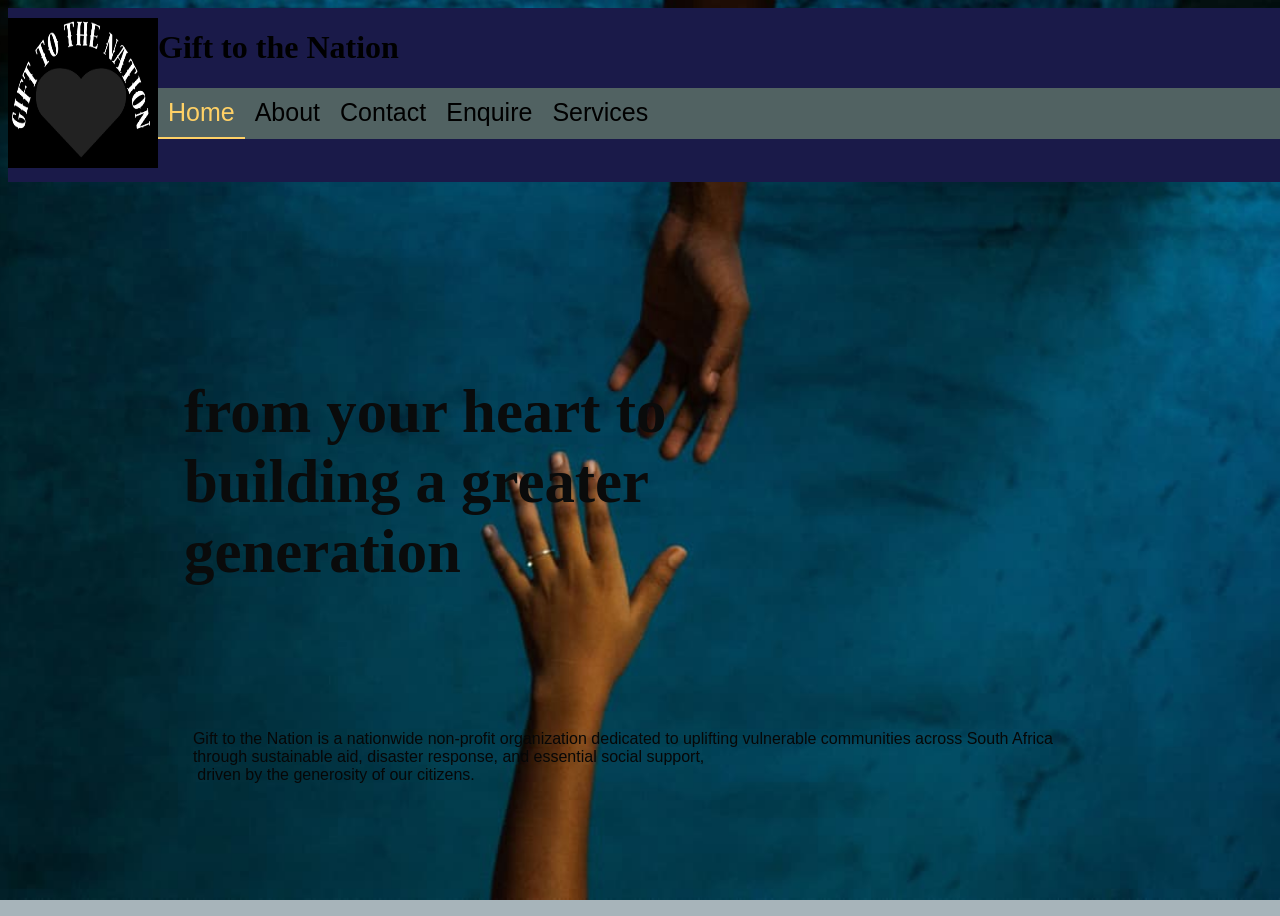
<file: index.html>
<!DOCTYPE html>
    <html lang="en">
    <head>
        <meta charset="UTF-8">
        <meta name="viewport" content="width=device-width, initial-scale=1.0">
         <link rel="stylesheet" href="styles.css">
             <link rel="stylesheet" href="extras.css">
<title>Gift to the Nation | Non-profit helping communities in South Africa</title>
<meta name="description" content="Gift to the Nation is a South African non-profit providing food parcels, school lunches and support to vulnerable communities.">
   
</head>

<body class="index-page">

    <header>

         <img src="giftToTheNationLogo.png" alt = "gift to the nation logo"width="150" height="150" style="display:block; float:left; margin:10px auto;">

   <h1>Gift to the Nation</h1>
       
        <nav>
            <ul>    
             <li><a href="index.html">Home</a></li> 
                <li><a href="about.html">About</a></li>
                <li><a href="contact.html">Contact</a></li>
                <li><a href="enquire.html">Enquire</a></li>
                  <li><a href="services.html">Services</a></li>
            </ul>
        </nav>
    
</header>

    <style>
   
       
    </style>
   
        <br>
        
        
    
        
       <main class="panel-wrap">
        <h2 ><br>from your heart to <br>building a greater<br> generation</h2>
        <pre>
        <p ><br>  Gift to the Nation is a nationwide non-profit organization dedicated to uplifting vulnerable communities across South Africa <br>  through sustainable aid, disaster response, and essential social support,<br>   driven by the generosity of our citizens.</p>
    </pre>
  
    </main>
                  <script src="myscript.js"></script>

</body>
</html>
</file>
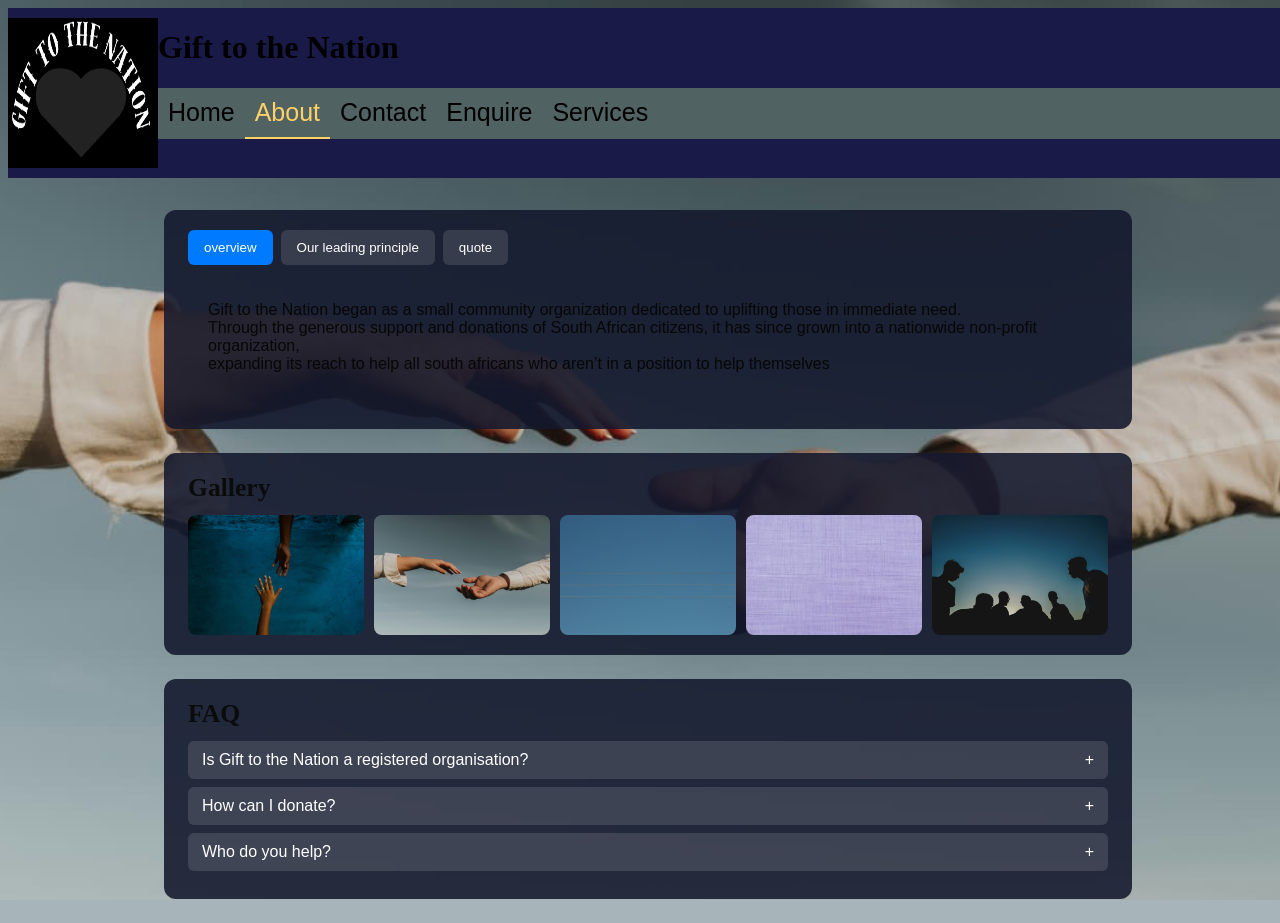
<file: about.html>
<!DOCTYPE html>
<html lang="en">
<head>
    <meta charset="UTF-8">
    <meta name="viewport" content="width=device-width, initial-scale=1.0">
     <link rel="stylesheet" href="styles.css">

     <link rel="stylesheet" href="extras.css">

   <title>About Us | Gift to the Nation</title>
<meta name="description" content="Learn how Gift to the Nation grew from a small community group into a nationwide non-profit.">
        
</head>
<body class="about-page">
   
        <header>
                 <img src="giftToTheNationLogo.png" alt = "gift to the nation logo"width="150" height="150" style="display:block; float:left; margin:10px auto;">
<h1>Gift to 
the Nation</h1>
             <nav>
            <ul>
                 <li><a href="index.html">Home</a></li> 
                <li><a href="about.html">About</a></li>
                <li><a href="contact.html">Contact</a></li>
                <li><a href="enquire.html">Enquire</a></li>
                <li><a href="services.html">Services</a></li>
            </ul>
            </nav>
        </header>
       <main class="panel-wrap">
  <section class="panel" id="aboutTabs">
    <div role="tablist">
      <button role="tab" id="tab-overview" aria-controls="panel-overview" aria-selected="true">overview</button>
      <button role="tab" id="tab-leading-principle" aria-controls="panel-leading-principle" aria-selected="false" tabindex="-1">Our leading principle</button>
      <button role="tab" id="tab-quote" aria-controls="panel-quote" aria-selected="false" tabindex="-1">quote</button>
    </div>
    <div role="tabpanel" id="panel-overview" aria-labelledby="tab-overview"> <p>Gift to the Nation began as a small community organization dedicated to uplifting those in immediate need.<br> Through the generous support and donations of South African citizens, it has since grown into a nationwide non-profit organization,<br> expanding its reach to help all south africans who aren’t in a position to help themselves</p>
</div>
    <div role="tabpanel" id="panel-leading-principle" aria-labelledby="tab-leading-principle" hidden><p>the smallest decisions made today, can brighten a country’s tomorow.</p></div>
    <div role="tabpanel" id="panel-quote" aria-labelledby="tab-quote" hidden><p>we make a living by what we get, but we make life by what we give
-winston churchill.</p></div>
  </section>
  <section class="panel"><h2>Gallery</h2><div id="gallery" class="gallery"></div></section>
  <section class="panel"><h2>FAQ</h2><div id="faqList"></div></section>

            



</main>
                  <script src="myscript.js"></script>


</body>

</html>
</file>
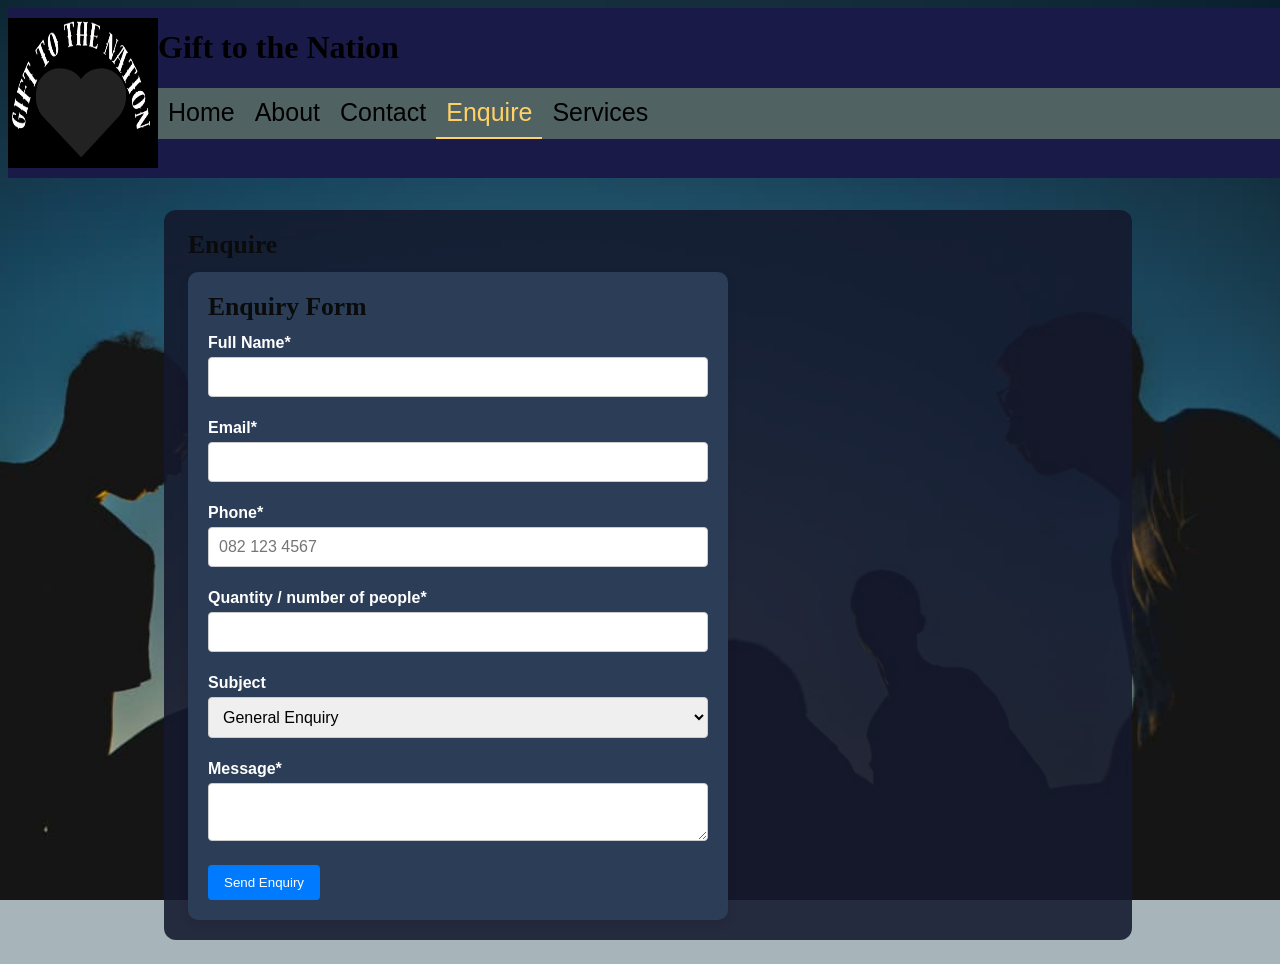
<file: enquire.html>
<!DOCTYPE html>
<html lang="en">
<head>
    <meta charset="UTF-8">
    <meta name="viewport" content="width=device-width, initial-scale=1.0">
    <link rel="stylesheet" href="styles.css">
     <link rel="stylesheet" href="extras.css">
            
   <title>Enquire | Donate, Sponsor or Volunteer</title>
<meta name="description" content="Ask about our services, donating, sponsoring or volunteering and get cost and availability details.">
    </head>
   


<body class="enquire-page">

 
<header>
       <img src="giftToTheNationLogo.png" alt = "gift to the nation logo"width="150" height="150" style="display:block; float:left; margin:10px auto;">
<h1>Gift to 
the Nation</h1>
  <nav>
            <ul>
                <li><a href="index.html">Home</a></li> 
                <li><a href="about.html">About</a></li>
                <li><a href="contact.html">Contact</a></li>
                <li><a href="enquire.html">Enquire</a></li>
                <li><a href="services.html">Services</a></li>
            </ul>
        </nav>
    </header>



<main class="panel-wrap">
   <section class="panel">
      <h2>Enquire</h2>

  <div class="form-container">
    <h2>Enquiry Form</h2>
  <form id="enquiryForm" action="https://jsonplaceholder.typicode.com/posts" method="post" novalidate>
      <label for="name">Full Name*</label>
      <input type="text" id="name" name="name" required>

      <label for="email">Email*</label>
      <input type="email" id="email" name="email" required>

      <label for="phone">Phone*</label>
<input type="tel" id="phone" name="phone" placeholder="082 123 4567">
<label for="quantity">Quantity / number of people*</label>
<input type="number" id="quantity" name="quantity" min="1" required>

      <label for="subject">Subject</label>
      <select id="subject" name="subject">
        <option value="general">General Enquiry</option>
        <option value="donate">donate</option>
        <option value="sponsor">sponsor</option>
        <option value="volunteer">volunteer</option>
        <option value="charity-walk">Charity Walk</option>
      </select>

      <label for="message">Message*</label>
      <textarea id="message" name="message" required></textarea>

      <button type="submit">Send Enquiry</button>
            <div id= "responseMessage" aria-live="polite"></div>

    </form>
  
</main>
 <script src="myscript.js"></script>


</body>
</html>
</file>
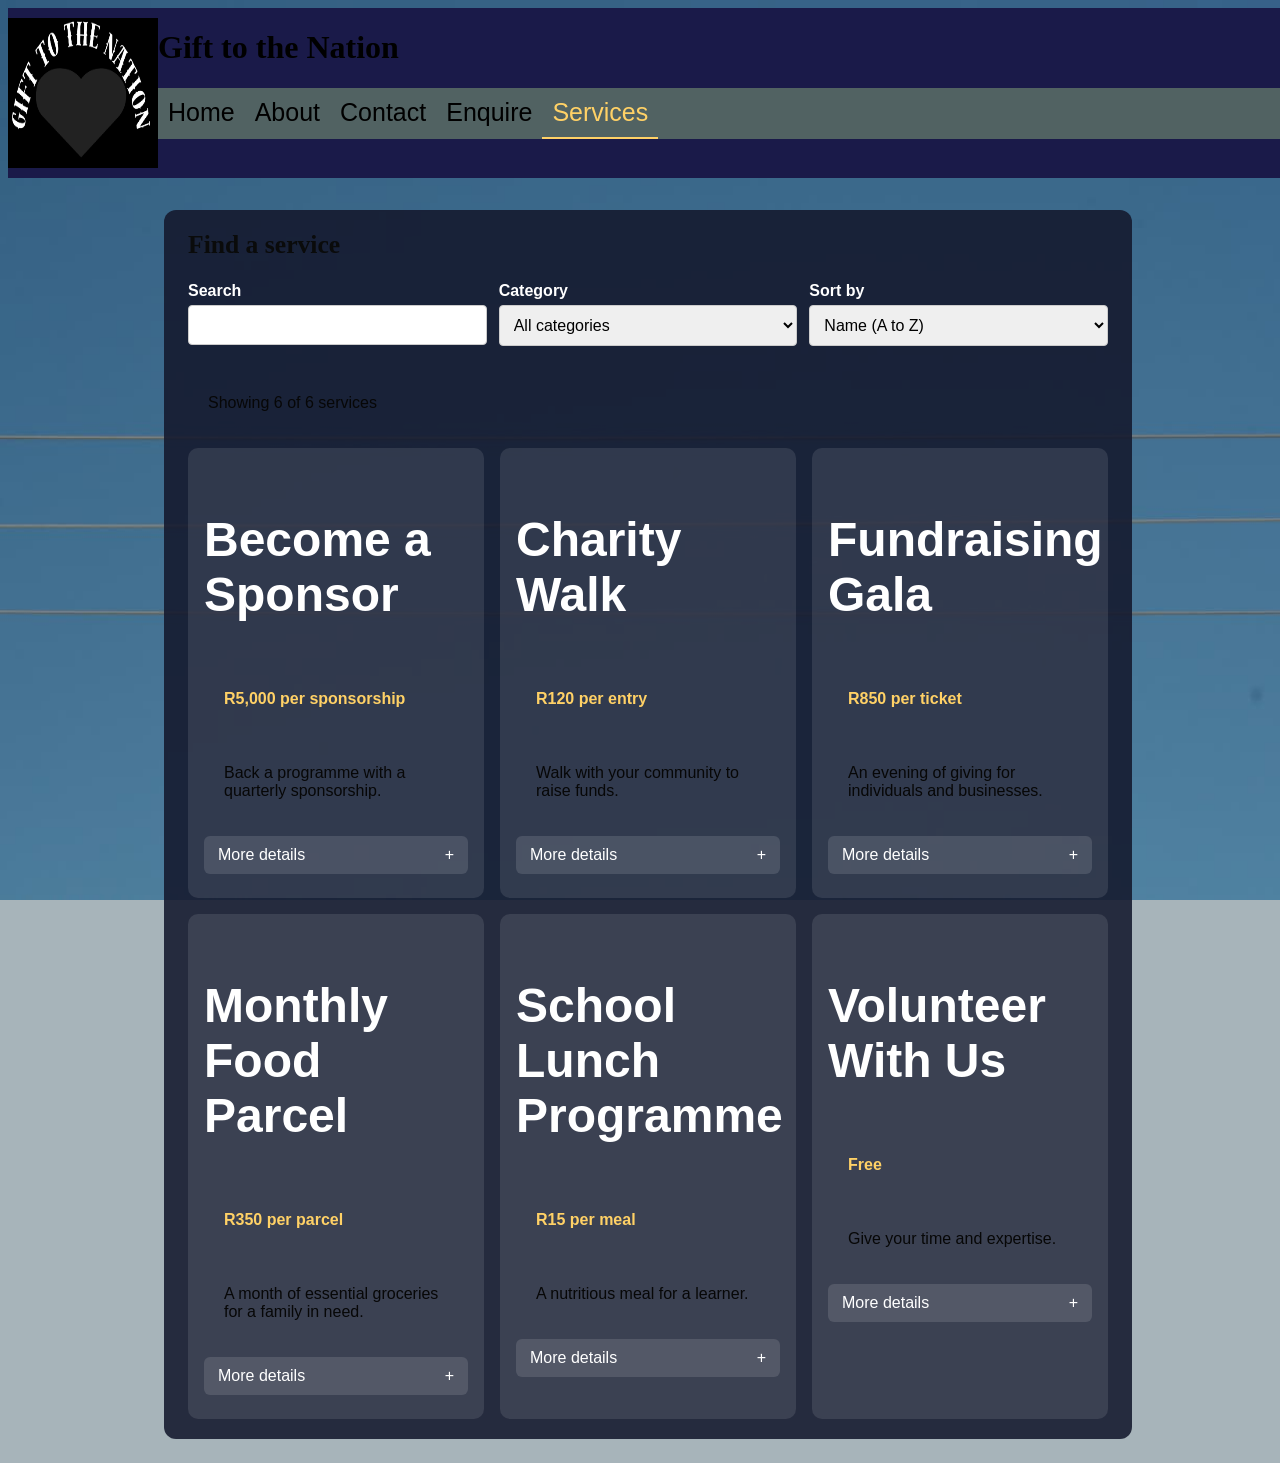
<file: services.html>
<!DOCTYPE html>
<html lang="en">
<head>
    <meta charset="UTF-8">
    <meta name="viewport" content="width=device-width, initial-scale=1.0">
     <link rel="stylesheet" href="styles.css">

     <link rel="stylesheet" href="extras.css">

   <title>Our Services | Food Support and Fundraising Events</title>
<meta name="description" content="Browse our food parcels, school lunches, charity walks and sponsorship options, with costs and availability.">
</head>

<body class="services-page">
    <header>
                <img src="giftToTheNationLogo.png" alt = "gift to the nation logo"width="150" height="150" style="display:block; float:left; margin:10px auto;">
<h1>Gift to 
the Nation</h1>
        <nav>
            <ul>
                <li><a href="index.html">Home</a></li> 
                <li><a href="about.html">About</a></li>
                <li><a href="contact.html">Contact</a></li>
                <li><a href="enquire.html">Enquire</a></li>
                <li><a href="services.html">Services</a></li>
               

            </ul>
    </header>
    <main class="panel-wrap">
      
  <section class="panel">
    <h2>Find a service</h2>
    <div class="service-controls">
      <div><label for="serviceSearch">Search</label>
        <input type="search" id="serviceSearch"></div>
      <div><label for="serviceCategory">Category</label>
        <select id="serviceCategory"><option value="all">All categories</option></select></div>
      <div><label for="serviceSort">Sort by</label>
        <select id="serviceSort">
          <option value="name">Name (A to Z)</option>
          <option value="price-low">Cost: low to high</option>
          <option value="price-high">Cost: high to low</option>
        </select></div>
    </div>
    <p id="serviceCount"></p>
    <div id="serviceList" class="card-grid"></div>
  </section>


          </main>
                  <script src="myscript.js"></script>

    </body>
</html>
</file>
<file: styles.css>
header{
  /*general background color for header*/
background-color: rgb(104, 104, 128);

}p/*genral styling for paragraph 1 on all pages*/
{font-family: Arial, Helvetica, sans-serif;
  font-size: 100%
  font-size=100px;;
  color: rgb(7, 7, 7);
  padding:20px;
}p2{
  font-family:fantasy;
  font-size: 100%;
  float:inline-end;
  color:white
}

h2{/*general styling for heading2 on all pages*/
color: rgb(10, 11, 11);
font-family: 'Courier New', Courier, monospace;
font-size: 40px;
padding:20px;
font-size: 380%;
 font-family:Cambria, Cochin, Georgia, Times, 'Times New Roman', serif ;
 
}
h3{/*general styling for heading 3 on all pages*/
  font-family: Arial, Helvetica, sans-serif;
  font-size: 300%}
nav{
    background-color: rgb(81, 98, 98);
}
nav ul li a{
color:black;
text-decoration: none;
padding:10px;
display:block;
 float:inline-end;
   font-family:'Gill Sans', 'Gill Sans MT', Calibri, 'Trebuchet MS', sans-serif;
            font-size: 25px;        

}
nav ul{
display:flex;
list-style-type:none;

 list-style-type:none;
margin:0;
            padding:0%;
}
nav ul li a:hover{
background-color:rgb(134, 126, 126) ;
border-radius: 20%;
border: 1px solid black;
border-style: dotted;
}
h2{
    padding: 20px;

}
.responsive-image{
    height:auto;
max-width: 100%;}

        .index-page {/*general styling for index page*/
            
            background-image:url('GTTNHero.jpeg');
            background-position: center;
            width: 100%;
            height: 100vh;
            background-size: cover;
          background-repeat: no-repeat;
            background-attachment:fixed;
            
         display: grid;
  gap: var(--space);

@media (min-width: 768px) {
  .page {
    grid-template-columns: 240px 1fr;
  }
}
@media (min-width: 1200px) {
  .page {
    grid-template-columns: 280px 2fr 1fr;
  }
        }}

        .contact-page {/*general styling for contact page*/
            background-image:url('CUhero.jpeg');
            background-position: center;
            width: 100%;
            height: 100vh;
   
            background-size: cover;
          background-repeat: no-repeat;
            background-attachment:fixed;
            
 display: grid;
  gap: var(--space);

@media (min-width: 768px) {
  .page {
    grid-template-columns: 240px 1fr;
  }
}
@media (min-width: 1200px) {
  .page {
    grid-template-columns: 280px 2fr 1fr;
  }
}
}    
        .services-page {/*general styling for services page*/
            background-image:url('SHero.jpeg');
            background-position: center;
            width: 100%;
            height: 100vh;
   
            background-size: cover;
          background-repeat: no-repeat;
            background-attachment:fixed;
             display: grid;
  gap: var(--space);

@media (min-width: 768px) {
  .page {
    grid-template-columns: 240px 1fr;
  }
}
@media (min-width: 1200px) {
  .page {
    grid-template-columns: 280px 2fr 1fr;
  }}
        }
        .enquire-page {/*general styling for enquire page*/
            background-image:url('EHero.jpeg');
            background-position: center;
            width: 100%;
            height: 100vh;
   
            background-size: cover;
          background-repeat: no-repeat;
            background-attachment:fixed;
        .form-group {
      margin-bottom: 15px;
      
    }
  body {
  font-family: Arial, sans-serif;
  background: #19192d;
  display:grid;
  justify-content: center;
  align-items: center;
  height: 100vh;
  
}
/* Styling for the form container */
.form-container {
  
  background: #2b3d57;
  padding: 20px;
  border-radius: 10px;
  width: 500px;
  box-shadow: 0 4px 8px rgba(0,0,0,0.1);
  float: center;
}

h2 {
  text-align: center;
  margin-bottom: 30px;
}

label {
  display: block;
  float: center;
  font-weight: bold;
  margin: 10px 0 5px;
}

input, select, textarea, button {
  width: 100%;
  padding: 10px;
  margin-bottom: 15px;
  border: 1px solid #ccc;
  border-radius: 4px;
}

button {
  background: #007BFF;
  color: white;
  border:ridge;
  cursor: pointer;
}

button:hover {
  background: #0056b3;
}

#responseMessage {
  text-align: center;
  font-weight: bold;
  color: rgb(26, 27, 35);
}
        }
      
    body {
        background-image: url('volunteer.jpg');
        background-position: center;
        background-color:rgb(167, 180, 186);
        background-repeat: no-repeat;
        background-attachment: fixed;

             display: grid;
  gap: var(--space);

@media (min-width: 768px) {
  .page {
    grid-template-columns: 240px 1fr;
  }
}
@media (min-width: 1200px) {
  .page {
    grid-template-columns: 280px 2fr 1fr;
  }}
        }
        .about-page {
            background-image:url('AUHero.jpeg');
            background-position: center;
            width: 100%;
            height: 100vh;
             
            background-size: cover;
          background-repeat: no-repeat;
            background-attachment:fixed;
             display: grid;
  gap: var(--space);

@media (min-width: 768px) {
  .page {
    grid-template-columns: 240px 1fr;
  }
}
@media (min-width: 1200px) {
  .page {
    grid-template-columns: 280px 2fr 1fr;
  }}
        }




 body {
    font-size: 16px;
    h1{
        font-size: 2em;
    }
}

/* Small devices (cellphones)*/
@media only screen and (min-width: 600px) {
    
      header{
  
background-color: rgb(181, 181, 217);


    }
    
}

/* Medium devices (tablets) */
@media only screen and (min-width: 768px) {
     header{
  
background-color: rgb(113, 113, 147);


    }
}

/* Large devices (laptops/pc) */
@media only screen and (min-width: 992px) {
    header{
  
background-color: rgb(54, 54, 91);


    }
}

/* Extra large devices (≥1200px) */
@media only screen and (min-width: 1200px) {
   header{
  
background-color: rgb(26, 26, 73);


    }
}
</file>
<file: extras.css>
nav ul li a { transition: color .2s, border-color .2s; }
nav ul li a:hover, nav ul li a.active { color: #ffd166; border-bottom: 2px solid #ffd166; }

.panel-wrap { clear: both; max-width: 1000px; margin: 2rem auto; padding: 0 1rem; font-family: Arial, sans-serif; color: #fff; }
.panel { background: rgba(20, 25, 45, .88); border-radius: 12px; padding: 1.25rem 1.5rem; margin-bottom: 1.5rem; }
.reveal { opacity: 0; transform: translateY(24px); transition: opacity .6s ease, transform .6s ease; }
.reveal.visible { opacity: 1; transform: none; }

.panel input, .panel select, .panel textarea { width: 100%; box-sizing: border-box; padding: 10px; border: 1px solid #ccc; border-radius: 4px; margin-bottom: 12px; font: inherit; }
.panel label, .form-container label { display: block; font-weight: bold; margin: 10px 0 5px; color: #fff; }
.button-link, .panel button[type="submit"] { display: inline-block; background: #007BFF; color: #fff; padding: 10px 16px; border: 0; border-radius: 4px; text-decoration: none; cursor: pointer; transition: background .2s, transform .2s; }
.button-link:hover, .panel button[type="submit"]:hover { background: #0056b3; transform: translateY(-2px); }

.accordion-trigger { width: 100%; text-align: left; background: rgba(255,255,255,.12); color: #fff; border: 0; padding: 10px 14px; border-radius: 6px; cursor: pointer; font-size: 1rem; }
.accordion-trigger::after { content: '+'; float: right; transition: transform .3s; }
.accordion-trigger[aria-expanded="true"]::after { transform: rotate(45deg); }
.accordion-panel { max-height: 0; overflow: hidden; transition: max-height .35s ease; }
.accordion-panel > * { padding: 0 14px; }
.accordion-item { margin-bottom: 8px; }

.service-controls { display: grid; grid-template-columns: repeat(auto-fit, minmax(180px, 1fr)); gap: 12px; }
.card-grid { display: grid; grid-template-columns: repeat(auto-fit, minmax(260px, 1fr)); gap: 16px; margin-top: 1rem; }
.card { background: rgba(255,255,255,.1); border-radius: 10px; padding: 1rem; animation: card-in .4s ease both; transition: transform .2s, box-shadow .2s; }
.card:hover { transform: translateY(-4px); box-shadow: 0 6px 16px rgba(0,0,0,.35); }
.card-price { color: #ffd166; font-weight: bold; }
@keyframes card-in { from { opacity: 0; transform: translateY(12px); } to { opacity: 1; transform: none; } }

[role="tablist"] { display: flex; gap: 8px; flex-wrap: wrap; margin-bottom: 1rem; }
[role="tab"] { background: rgba(255,255,255,.12); color: #fff; border: 0; padding: 10px 16px; border-radius: 6px; cursor: pointer; transition: background .2s; }
[role="tab"][aria-selected="true"] { background: #007BFF; }
[role="tabpanel"] { animation: card-in .3s ease; }

.gallery { display: grid; grid-template-columns: repeat(auto-fill, minmax(160px, 1fr)); gap: 10px; }
.thumbnail { padding: 0; border: 0; background: none; cursor: zoom-in; overflow: hidden; border-radius: 8px; }
.thumbnail img { width: 100%; height: 120px; object-fit: cover; display: block; transition: transform .3s; }
.thumbnail:hover img { transform: scale(1.08); }
.lightbox { position: fixed; inset: 0; z-index: 1000; background: rgba(0,0,0,.9); display: flex; flex-direction: column; align-items: center; justify-content: center; opacity: 0; visibility: hidden; transition: opacity .3s, visibility .3s; }
.lightbox.open { opacity: 1; visibility: visible; }
.lightbox img { max-width: 90vw; max-height: 75vh; border-radius: 6px; }
.lightbox-caption { color: #fff; font-family: Arial, sans-serif; }
.lightbox-button { position: absolute; background: none; border: 0; color: #fff; font-size: 3rem; cursor: pointer; padding: 0 1rem; }
.lightbox-button.close { top: 1rem; right: 1rem; } .lightbox-button.prev { left: 1rem; } .lightbox-button.next { right: 1rem; }
.lightbox-button.prev, .lightbox-button.next { top: 50%; transform: translateY(-50%); }

.field-error { display: block; color: #ff9b9b; margin: -8px 0 12px; }
input.invalid, select.invalid, textarea.invalid { border-color: #e5484d !important; }
#responseMessage { color: #fff !important; text-align: left !important; }
.submit-error { color: #ff9b9b; }
#map { height: 320px; border-radius: 10px; margin-bottom: 1rem; }
.email-body { white-space: pre-wrap; background: rgba(255,255,255,.1); padding: 10px; border-radius: 6px; }


.panel-wrap { box-sizing: border-box; width: 100%; }
.panel h2 { font-size: 1.6rem; padding: 0; margin: 0 0 .75rem; text-align: left; }
.panel-wrap button, .lightbox button { width: auto; margin-bottom: 0; border: 0; }
.panel-wrap .accordion-trigger { width: 100%; }
.panel-wrap [role="tab"] { padding: 10px 16px; border-radius: 6px; }
.panel-wrap .thumbnail { padding: 0; border-radius: 8px; background: none; }
.lightbox .lightbox-button { padding: 0 1rem; border-radius: 0; background: none; }
.panel-wrap .accordion-trigger:hover { background: rgba(255,255,255,.22); }
.panel-wrap [role="tab"]:hover { background: rgba(255,255,255,.25); }
.panel-wrap [role="tab"][aria-selected="true"], .panel-wrap [role="tab"][aria-selected="true"]:hover { background: #007BFF; }
.panel-wrap .thumbnail:hover, .lightbox .lightbox-button:hover { background: none; }
.panel-wrap button[type="submit"] { width: auto; margin-top: 8px; }
</file>
